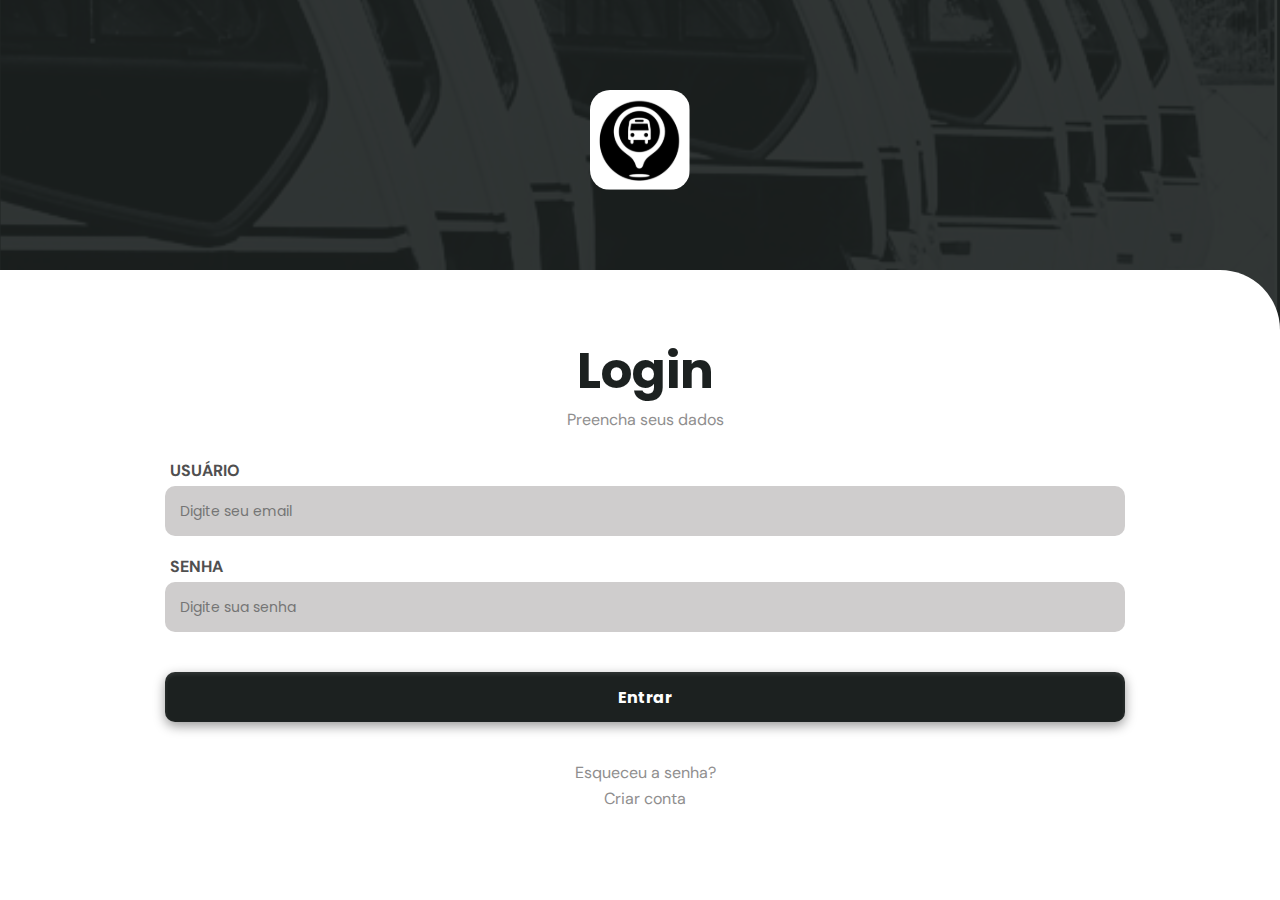
<file: BusyBus/index.html>
<!DOCTYPE html>
<html lang="pt-br">
<head>
    <meta charset="UTF-8">
    <meta name="viewport" content="width=device-width, initial-scale=1.0">
    <title>Tela Login</title>
    <link rel="stylesheet" href="css/login-style.css">
</head>
<body>
    <div class="conteinerBanner">
        <div class="bannerLogin">
            <div class="flexBanner">
                <div class="iconLogin"></div>
            </div>
        </div>
    </div>
    <div class="conteinerForm">
        <div class="formLogin">
            <div class="formHeader">
                <h1>Login</h1>
                <p>Preencha seus dados</p>
            </div>
            <div class="form">
                <div class="inputs">
                    <div class="row">
                        <label for="">Usuário</label>
                        <div class="inputDefault">
                            <input type="text" placeholder="Digite seu email" required>
                            <svg xmlns="http://www.w3.org/2000/svg" viewBox="0 0 512 512"><!--!Font Awesome Free 6.7.2 by @fontawesome - https://fontawesome.com License - https://fontawesome.com/license/free Copyright 2025 Fonticons, Inc.--><path d="M256 32c14.2 0 27.3 7.5 34.5 19.8l216 368c7.3 12.4 7.3 27.7 .2 40.1S486.3 480 472 480L40 480c-14.3 0-27.6-7.7-34.7-20.1s-7-27.8 .2-40.1l216-368C228.7 39.5 241.8 32 256 32zm0 128c-13.3 0-24 10.7-24 24l0 112c0 13.3 10.7 24 24 24s24-10.7 24-24l0-112c0-13.3-10.7-24-24-24zm32 224a32 32 0 1 0 -64 0 32 32 0 1 0 64 0z"/></svg>
                        </div>
                    </div>
                    <div class="row">
                        <label for="">Senha</label>
                        <div class="inputDefault">
                            <input type="password" placeholder="Digite sua senha" required>
                            <svg xmlns="http://www.w3.org/2000/svg" viewBox="0 0 512 512"><!--!Font Awesome Free 6.7.2 by @fontawesome - https://fontawesome.com License - https://fontawesome.com/license/free Copyright 2025 Fonticons, Inc.--><path d="M256 32c14.2 0 27.3 7.5 34.5 19.8l216 368c7.3 12.4 7.3 27.7 .2 40.1S486.3 480 472 480L40 480c-14.3 0-27.6-7.7-34.7-20.1s-7-27.8 .2-40.1l216-368C228.7 39.5 241.8 32 256 32zm0 128c-13.3 0-24 10.7-24 24l0 112c0 13.3 10.7 24 24 24s24-10.7 24-24l0-112c0-13.3-10.7-24-24-24zm32 224a32 32 0 1 0 -64 0 32 32 0 1 0 64 0z"/></svg>
                            <p>Usuário ou senha incorreto(s). Tente novamente</p>
                        </div>
                    </div>
                </div>
                <button>Entrar</button>
            </div>
        </div>
        <div class="help">
            <a href="">Esqueceu a senha?</a>
            <a href="views/createAcc.html">Criar conta</a>
        </div>
    </div>
</body>
</html>
</file>
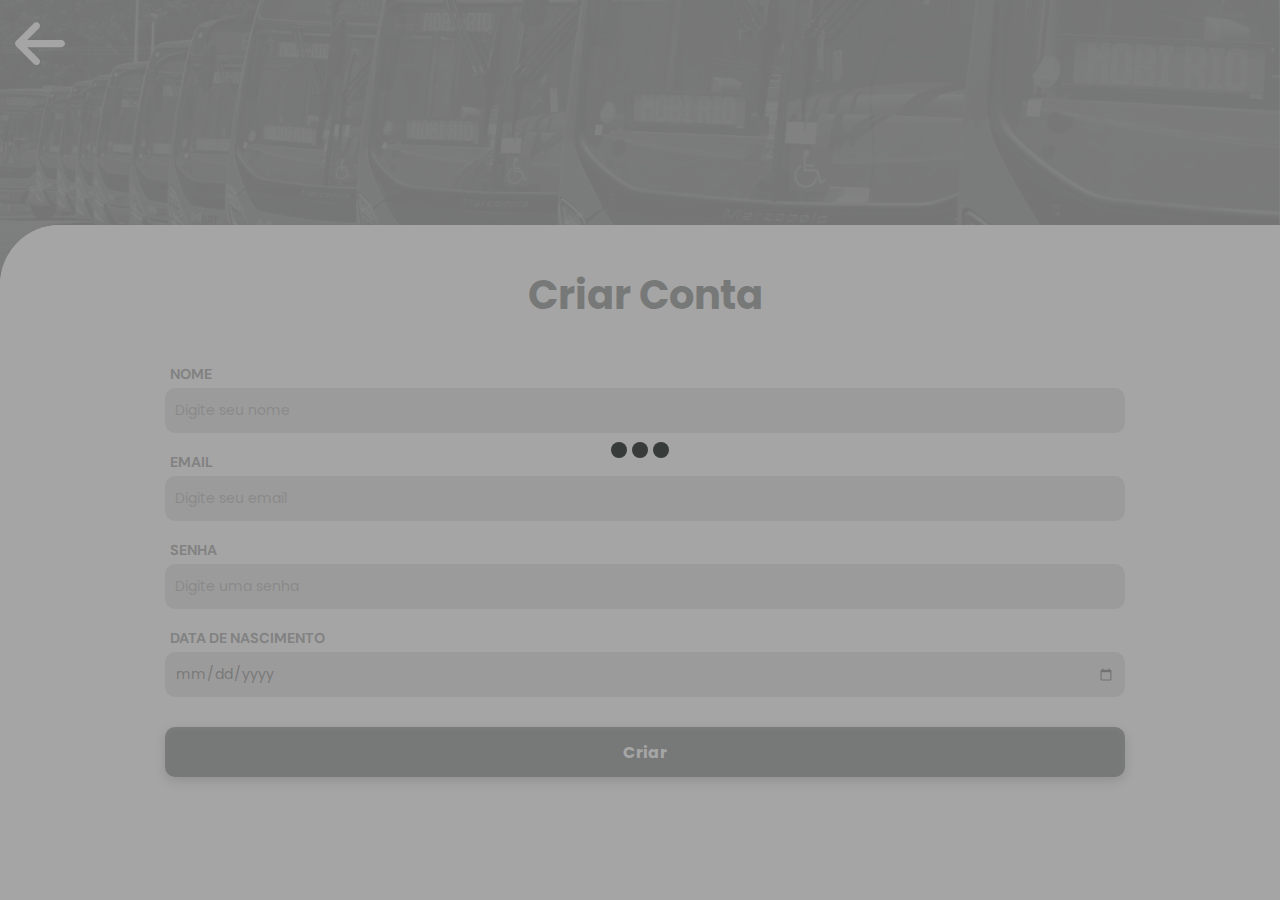
<file: BusyBus/design/createAcc.html>
<!DOCTYPE html>
<html lang="pt-br">
<head>
    <meta charset="UTF-8">
    <meta name="viewport" content="width=device-width, initial-scale=1.0">
    <title>Criar Conta</title>
    <link rel="stylesheet" href="css/createAcc-style.css">
</head>
<body class="load">
    <div class="overLoad"></div>
    <div class="loading">
        <div class="dot"></div>
        <div class="dot"></div>
        <div class="dot"></div>
    </div>
    <div class="backArrow">
       <a href="login.html"><svg xmlns="http://www.w3.org/2000/svg" viewBox="0 0 448 512"><!--!Font Awesome Free 6.7.2 by @fontawesome - https://fontawesome.com License - https://fontawesome.com/license/free Copyright 2025 Fonticons, Inc.--><path d="M9.4 233.4c-12.5 12.5-12.5 32.8 0 45.3l160 160c12.5 12.5 32.8 12.5 45.3 0s12.5-32.8 0-45.3L109.2 288 416 288c17.7 0 32-14.3 32-32s-14.3-32-32-32l-306.7 0L214.6 118.6c12.5-12.5 12.5-32.8 0-45.3s-32.8-12.5-45.3 0l-160 160z"/></svg></a>
    </div>
    <div class="conteinerBanner"></div>
    <div class="conteinerForm">
         <div class="conteinerForm">
        <div class="formLogin">
            <div class="formHeader">
                <h1>Criar Conta</h1>
            </div>
            <div class="form">
                <div class="row">
                    <label for="">Nome</label>
                    <input type="text" placeholder="Digite seu nome">
                </div>
                <div class="row">
                    <label for="">Email</label>
                    <input type="text" placeholder="Digite seu email">
                </div>
                <div class="row">
                    <label for="">Senha</label>
                    <input type="text" placeholder="Digite uma senha">
                </div>
                <div class="row">
                    <label for="">Data de Nascimento</label>
                    <input type="date"> 
                </div>
                <button>Criar</button>
            </div>
        </div>
    </div>
    </div>
</body>
</html>
</file>
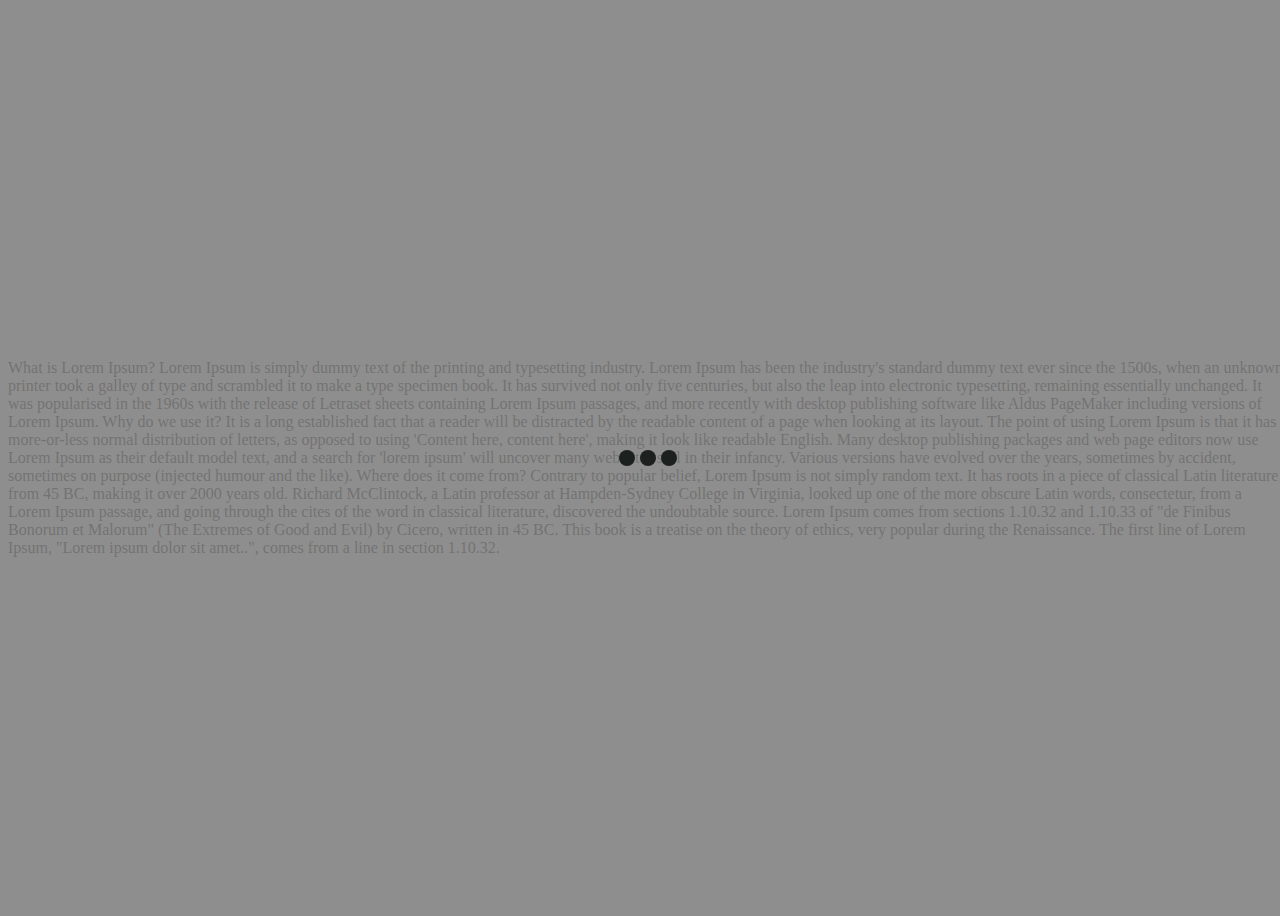
<file: BusyBus/design/loading.html>
<!DOCTYPE html>
<html lang="pt-br">
<head>
    <meta charset="UTF-8">
    <meta name="viewport" content="width=device-width, initial-scale=1.0">
    <title>Document</title>
    <link rel="stylesheet" href="css/loading.css">
</head>
<body class="load">
    <div class="overLoad"></div>
    <div class="loading">
        <div class="dot"></div>
        <div class="dot"></div>
        <div class="dot"></div>
    </div>
    <div>
        <p>What is Lorem Ipsum?
Lorem Ipsum is simply dummy text of the printing and typesetting industry. Lorem Ipsum has been the industry's standard dummy text ever since the 1500s, when an unknown printer took a galley of type and scrambled it to make a type specimen book. It has survived not only five centuries, but also the leap into electronic typesetting, remaining essentially unchanged. It was popularised in the 1960s with the release of Letraset sheets containing Lorem Ipsum passages, and more recently with desktop publishing software like Aldus PageMaker including versions of Lorem Ipsum.

Why do we use it?
It is a long established fact that a reader will be distracted by the readable content of a page when looking at its layout. The point of using Lorem Ipsum is that it has a more-or-less normal distribution of letters, as opposed to using 'Content here, content here', making it look like readable English. Many desktop publishing packages and web page editors now use Lorem Ipsum as their default model text, and a search for 'lorem ipsum' will uncover many web sites still in their infancy. Various versions have evolved over the years, sometimes by accident, sometimes on purpose (injected humour and the like).


Where does it come from?
Contrary to popular belief, Lorem Ipsum is not simply random text. It has roots in a piece of classical Latin literature from 45 BC, making it over 2000 years old. Richard McClintock, a Latin professor at Hampden-Sydney College in Virginia, looked up one of the more obscure Latin words, consectetur, from a Lorem Ipsum passage, and going through the cites of the word in classical literature, discovered the undoubtable source. Lorem Ipsum comes from sections 1.10.32 and 1.10.33 of "de Finibus Bonorum et Malorum" (The Extremes of Good and Evil) by Cicero, written in 45 BC. This book is a treatise on the theory of ethics, very popular during the Renaissance. The first line of Lorem Ipsum, "Lorem ipsum dolor sit amet..", comes from a line in section 1.10.32.</p>
    </div>
</body>
</html>
</file>
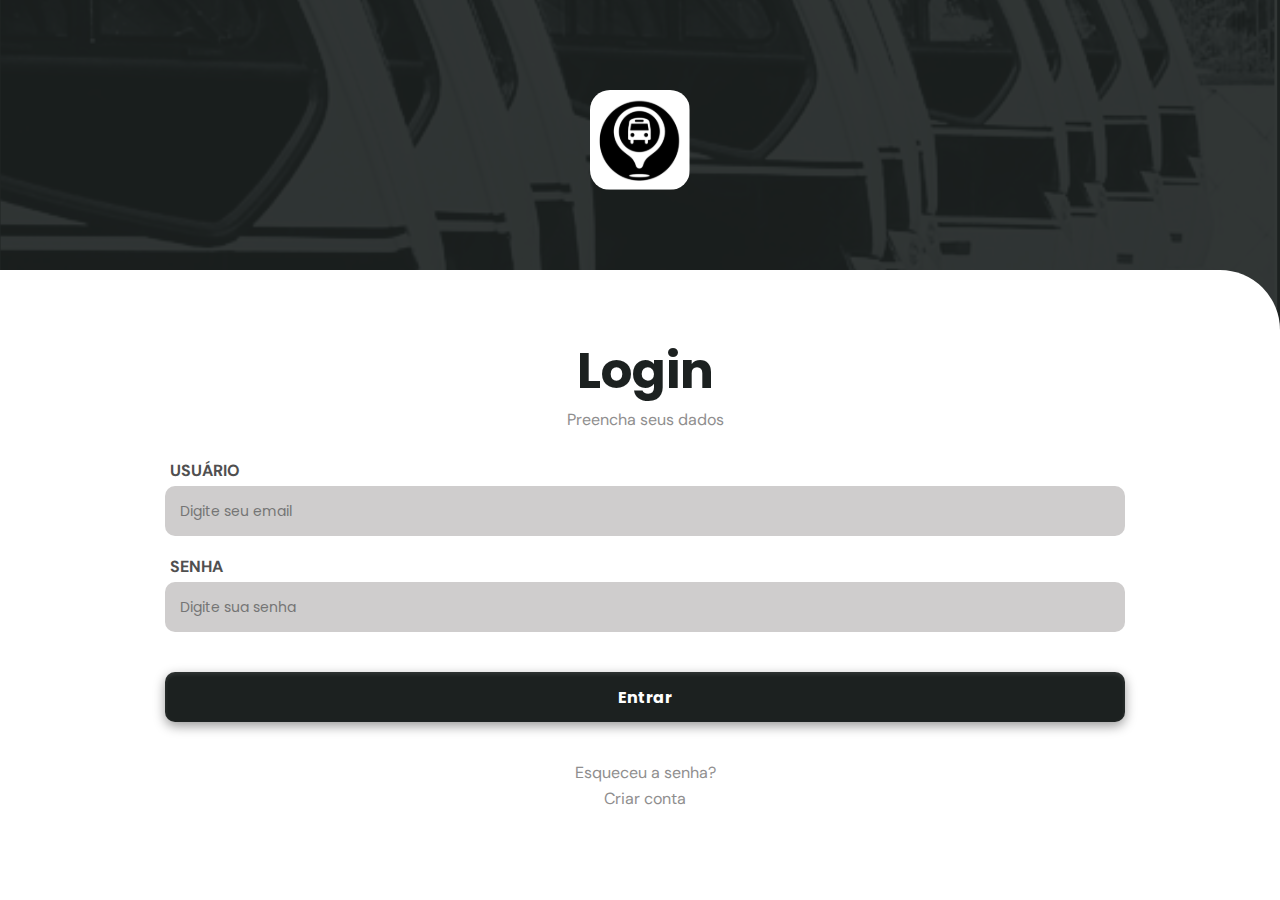
<file: BusyBus/design/login.html>
<!DOCTYPE html>
<html lang="pt-br">
<head>
    <meta charset="UTF-8">
    <meta name="viewport" content="width=device-width, initial-scale=1.0">
    <title>Tela Login</title>
    <link rel="stylesheet" href="css/login-style.css">
</head>
<body>
    <div class="conteinerBanner">
        <div class="bannerLogin">
            <div class="flexBanner">
                <div class="iconLogin"></div>
            </div>
        </div>
    </div>
    <div class="conteinerForm">
        <div class="formLogin">
            <div class="formHeader">
                <h1>Login</h1>
                <p>Preencha seus dados</p>
            </div>
            <div class="form">
                <div class="row">
                    <label for="">Usuário</label>
                    <div class="inputDefault">
                        <input type="text" placeholder="Digite seu email" required>
                        <svg xmlns="http://www.w3.org/2000/svg" viewBox="0 0 512 512"><!--!Font Awesome Free 6.7.2 by @fontawesome - https://fontawesome.com License - https://fontawesome.com/license/free Copyright 2025 Fonticons, Inc.--><path d="M256 32c14.2 0 27.3 7.5 34.5 19.8l216 368c7.3 12.4 7.3 27.7 .2 40.1S486.3 480 472 480L40 480c-14.3 0-27.6-7.7-34.7-20.1s-7-27.8 .2-40.1l216-368C228.7 39.5 241.8 32 256 32zm0 128c-13.3 0-24 10.7-24 24l0 112c0 13.3 10.7 24 24 24s24-10.7 24-24l0-112c0-13.3-10.7-24-24-24zm32 224a32 32 0 1 0 -64 0 32 32 0 1 0 64 0z"/></svg>
                    </div>
                </div>
                <div class="row">
                    <label for="">Senha</label>
                    <div class="inputDefault">
                        <input type="password" placeholder="Digite sua senha" required>
                        <svg xmlns="http://www.w3.org/2000/svg" viewBox="0 0 512 512"><!--!Font Awesome Free 6.7.2 by @fontawesome - https://fontawesome.com License - https://fontawesome.com/license/free Copyright 2025 Fonticons, Inc.--><path d="M256 32c14.2 0 27.3 7.5 34.5 19.8l216 368c7.3 12.4 7.3 27.7 .2 40.1S486.3 480 472 480L40 480c-14.3 0-27.6-7.7-34.7-20.1s-7-27.8 .2-40.1l216-368C228.7 39.5 241.8 32 256 32zm0 128c-13.3 0-24 10.7-24 24l0 112c0 13.3 10.7 24 24 24s24-10.7 24-24l0-112c0-13.3-10.7-24-24-24zm32 224a32 32 0 1 0 -64 0 32 32 0 1 0 64 0z"/></svg>
                        <p>Usuário ou senha incorreto(s). Tente novamente</p>
                    </div>
                </div>
                <button>Entrar</button>
            </div>
        </div>
        <div class="help">
            <a href="">Esqueceu a senha?</a>
            <a href="createAcc.html">Criar conta</a>
        </div>
    </div>
</body>
</html>
</file>
<file: BusyBus/css/login-style.css>
@import url('https://fonts.googleapis.com/css2?family=Poppins:ital,wght@0,100;0,200;0,300;0,400;0,500;0,600;0,700;0,800;0,900;1,100;1,200;1,300;1,400;1,500;1,600;1,700;1,800;1,900&display=swap');

@import url('https://fonts.googleapis.com/css2?family=DM+Sans:ital,opsz,wght@0,9..40,100..1000;1,9..40,100..1000&family=Poppins:ital,wght@0,100;0,200;0,300;0,400;0,500;0,600;0,700;0,800;0,900;1,100;1,200;1,300;1,400;1,500;1,600;1,700;1,800;1,900&display=swap');

* {
    box-sizing: border-box;
    padding: 0;
    margin: 0;
    font-family: 'Poppins', sans-serif;
    font-size: 1rem;
}

body {
    width: 100%;
    height: 100dvh;
    background-color: #1c2120;
    position: relative;
}

.conteinerBanner {
    width: 100vw;
    height: clamp(30vh, 40vh, 45vh);
    position: absolute;
    top: 0;
    left: 0;
}

.bannerLogin {
    width: 100%;
    height: 100%;
    position: relative;
    overflow: hidden;
}

.bannerLogin::before {
    content: "";
    position: absolute;
    inset: 0;
    background-image: url("../imgs/bannerlogin.svg");
    background-repeat: no-repeat;
    background-size: cover;
    background-position: center;
    opacity: 0.1;
    z-index: 0;
}

.bannerLogin > * {
    position: relative;
    z-index: 1;
}

.flexBanner {
    width: 100%;
    height: 100%;
    display: flex;
    justify-content: center;
    align-items: center;
}

.iconLogin {
    width: clamp(70px, 100px, 110px);
    height: clamp(70px, 100px, 110px);
    background-image: url("../imgs/busyBusIcon.svg");
    background-repeat: no-repeat;
    background-position: center;
    background-size: cover;
    border-radius: 20px;
    margin-bottom: clamp(40px, 10vh, 80px);
}

.conteinerForm {
    width: 100%;
    min-height: clamp(60vh, 70vh, 80vh);
    padding: clamp(20px, 4vh, 40px) 10px clamp(20px, 5vh, 30px) 20px;
    background-color: #fff;
    position: absolute;
    bottom: 0;
    left: 0;
    border-radius: 0 60px 0 0;
    z-index: 999;
}

.formLogin {
    width: 100%;
    display: flex;
    flex-direction: column;
    justify-content: center;
    align-items: center;
    padding: clamp(20px, 3vh, 40px) 10px clamp(25px, 5vh, 40px) 10px;
}

.formHeader {
    margin-bottom: clamp(20px, 5vh, 30px);
}

.formHeader h1 {
    font-size: clamp(40px, 5vw, 50px);
    font-weight: bold;
    color: #1c2120;
    text-align: center;
}

.formHeader p {
    font-family: 'DM Sans', sans-serif;
    font-size: clamp(14px, 1.8vh, 16px);
    color: #8f8e8e;
}

.form .row {
    display: flex;
    flex-direction: column;
    gap: 5px;
    margin-bottom: 20px;
    width: 75vw;
}

.row label {
    font-family: 'DM Sans', sans-serif;
    text-transform: uppercase;
    font-size: clamp(14px, 1.8vh, 16px);
    font-weight: bold;
    color: #504f4f;
    margin-left: 5px;
}

input {
    font-size: 14px;
}

.row .inputDefault {
    width: 100%;
    height: clamp(38px, 6vh, 50px);
}

.inputDefault svg {
    display: none;
}

.inputDefault p {
    display: none;
}

.row .inputError {
    width: 100%;
    height: clamp(38px, 6vh, 50px);
    position: relative;
}

.row input:focus {
    border: 1px solid #1c2120;
    outline: none;
}

.inputDefault input {
    width: 100%;
    background-color: #cfcdcd;
    color: #1c2120;
    height: clamp(38px, 6vh, 50px);
    border: none;
    border-radius: 10px;
    box-shadow: none;
    padding: 5px 15px;
    transition: all 500ms;
}

.inputError input {
    width: 100%;
    border: 1px solid #ed1c24;
    background-color: #cfcdcd;
    color: #ed1c24;
    height: clamp(38px, 6vh, 50px);
    border-radius: 10px;
    box-shadow: none;
    padding: 5px 30px 5px 15px;
    transition: all 500ms;
}

.inputError svg {
    position: absolute;
    width: clamp(20px, 3.5vh, 25px);
    fill: red;
    top: clamp(7px, 1vh, 10px);
    right: 10px;
}

.inputError p {
    font-size: clamp(11px, 2vw, 13px);
    color: #ed1c24;
    text-align: left;
    margin: 5px 0 0 3px;
}


button {
    width: 100%;
    height: clamp(42px, 6vh, 50px);
    background-color: #1c2120;
    font-size: clamp(15px, 1.8vh, 16px);
    font-weight: bold;
    color: #fff;
    border: none;
    border-radius: 10px;
    box-shadow: none;
    margin-top: 20px;
    box-shadow: 0 4px 12px rgba(0, 0, 0, 0.4), 
              0 2px 4px rgba(255, 255, 255, 0.1) inset;
    transition: all 0.3s ease;
}

.help {
    display: flex;
    flex-direction: column;
    align-items: center;
    gap: 5px;
}

.help a {
    font-family: 'DM Sans', sans-serif;
    font-size: clamp(14px, 1.8vh, 16px);
    color: #8f8e8e;
    text-decoration: none;
}
</file>
<file: BusyBus/design/css/createAcc-style.css>
@import url('https://fonts.googleapis.com/css2?family=Poppins:ital,wght@0,100;0,200;0,300;0,400;0,500;0,600;0,700;0,800;0,900;1,100;1,200;1,300;1,400;1,500;1,600;1,700;1,800;1,900&display=swap');

@import url('https://fonts.googleapis.com/css2?family=DM+Sans:ital,opsz,wght@0,9..40,100..1000;1,9..40,100..1000&family=Poppins:ital,wght@0,100;0,200;0,300;0,400;0,500;0,600;0,700;0,800;0,900;1,100;1,200;1,300;1,400;1,500;1,600;1,700;1,800;1,900&display=swap');

* {
    box-sizing: border-box;
    padding: 0;
    margin: 0;
    font-family: 'Poppins', sans-serif;
    font-size: 1rem;
}

body {
    width: 100%;
    height: 100dvh;
    background-color: #1c2120;
    position: relative;
}

.backArrow {
    position: absolute;
    margin: 10px 0 0 5px;
    width: clamp(40px, 5vw, 60px);
    height: clamp(50px, 7vh, 70px);
    top: 0;
    left: 0;
    z-index: 999;
}

.backArrow svg {
    margin: 5px 0 0 10px;
    fill: white;
}

a:active {
    background-color: transparent;
}

.conteinerBanner {
    background-image: url("../imgs/bannerCreateAcc.svg");
    background-size: cover;
    background-position: center;
    width: 100%;
    height: clamp(20vh, 30vh, 35vh);
    opacity: 0.6;
    position: absolute;
    top: 0;
    left: 0;
}

.conteinerForm {
    width: 100%;
    min-height: clamp(60vh, 75vh, 80vh);
    padding: clamp(15px, 2.5vh, 20px) 10px clamp(25px, 5vh, 30px) 20px;
    background-color: #fff;
    position: absolute;
    bottom: 0;
    left: 0;
    border-radius: 60px 0 0 0;
    z-index: 999;
}

.formLogin {
    width: 100%;
    display: flex;
    flex-direction: column;
    justify-content: center;
    align-items: center;
    padding: clamp(15px, 3vh, 20px) 10px clamp(25px, 5vh, 40px) 10px;
}

.formHeader {
    margin-bottom: clamp(25px, 5vh, 40px);
}

.formHeader h1 {
    font-size: clamp(30px, 5vw, 40px);
    font-weight: bold;
    color: #1c2120;
    text-align: center;
}

.form .row {
    display: flex;
    flex-direction: column;
    gap: 5px;
    margin-bottom: 20px;
    width: 75vw;
}

.row label {
    font-family: 'DM Sans', sans-serif;
    text-transform: uppercase;
    font-size: 0.9rem;
    font-weight: bold;
    color: #504f4f;
    margin-left: 5px;
}

.row input {
    background-color: #cfcdcd;
    height: clamp(38px, 5.5vh, 45px);
    font-size: 14px;
    color: #1c2120;
    border: none;
    border-radius: 10px;
    padding: 5px 10px;
    transition: all 500ms;
}

.row input:focus {
    border: 1px solid #1c2120;
    outline: none;
}

button {
    width: 100%;
    height: clamp(42px, 6vh, 50px);
    background-color: #1c2120;
    font-size: clamp(15px, 1.8vh, 16px);
    font-weight: bold;
    color: #fff;
    border: none;
    border-radius: 10px;
    box-shadow: none;
    margin-top: 10px;
    box-shadow: 0 4px 12px rgba(0, 0, 0, 0.4), 
              0 2px 4px rgba(255, 255, 255, 0.1) inset;
    transition: all 0.3s ease;
}

/* Esconde inicialmente */
body.default .overLoad,
body.default .loading {
    opacity: 0;
    visibility: hidden;
    transition: opacity 0.5s ease, visibility 0.5s ease;
    pointer-events: none; /* impede clique */
}

/* Quando ativa com body.load */
body.load .overLoad,
body.load .loading {
    opacity: 0.8;
    visibility: visible;
    pointer-events: auto;
}

/* Estilo da camada escura */
body.load .overLoad {
    position: absolute;
    background-color: #8f8e8e;
    width: 100%;
    height: 100%;
    z-index: 9999;
}

/* Estilo do conteúdo central (ex: animação de loading) */
body.load .loading {
    position: absolute;
    display: flex;
    align-items: center;
    justify-content: center;
    gap: 5px;
    width: 100%;
    height: 100%;
    z-index: 99999;
}

.dot {
    width: 16px;
    height: 16px;
    border-radius: 50%;
    background: #1c2120;
    animation: bounce 0.6s infinite ease-in-out;
}

.dot:nth-child(2) {
    animation-delay: 0.2s;
}

.dot:nth-child(3) {
    animation-delay: 0.4s;
}

@keyframes bounce {
    0%, 80%, 100% {
    transform: translateY(0);
    }
    40% {
    transform: translateY(-20px);
    }
}
</file>
<file: BusyBus/design/css/loading.css>
body {
      background-color: #8f8e8e;
      display: flex;
      justify-content: center;
      align-items: center;
      width: 100vw;
      height: 100vh;
    }

    body.load {
        position: relative;
        width: 100vw;
        height: 100vh;
        overflow: hidden;
    }

    .overLoad {
        position: absolute;
        background-color: #8f8e8e;
        opacity: 0.8;
        width: 100%;
        height: 100%;
        transition: all 0.5s;
    }

    .loading {
        position: absolute;
        display: flex;
        align-items: center;
        justify-content: center;
        gap: 5px;
        width: 100%;
        height: 100%;
        transition: all 0.5s;
    }

    .dot {
      width: 16px;
      height: 16px;
      border-radius: 50%;
      background: #1c2120;
      animation: bounce 0.6s infinite ease-in-out;
    }

    .dot:nth-child(2) {
      animation-delay: 0.2s;
    }

    .dot:nth-child(3) {
      animation-delay: 0.4s;
    }

    @keyframes bounce {
      0%, 80%, 100% {
        transform: translateY(0);
      }
      40% {
        transform: translateY(-20px);
      }
    }
</file>
<file: BusyBus/design/css/login-style.css>
@import url('https://fonts.googleapis.com/css2?family=Poppins:ital,wght@0,100;0,200;0,300;0,400;0,500;0,600;0,700;0,800;0,900;1,100;1,200;1,300;1,400;1,500;1,600;1,700;1,800;1,900&display=swap');

@import url('https://fonts.googleapis.com/css2?family=DM+Sans:ital,opsz,wght@0,9..40,100..1000;1,9..40,100..1000&family=Poppins:ital,wght@0,100;0,200;0,300;0,400;0,500;0,600;0,700;0,800;0,900;1,100;1,200;1,300;1,400;1,500;1,600;1,700;1,800;1,900&display=swap');

* {
    box-sizing: border-box;
    padding: 0;
    margin: 0;
    font-family: 'Poppins', sans-serif;
    font-size: 1rem;
}

body {
    width: 100%;
    height: 100dvh;
    background-color: #1c2120;
    position: relative;
}

.conteinerBanner {
    width: 100vw;
    height: clamp(30vh, 40vh, 45vh);
    position: absolute;
    top: 0;
    left: 0;
}

.bannerLogin {
    width: 100%;
    height: 100%;
    position: relative;
    overflow: hidden;
}

.bannerLogin::before {
    content: "";
    position: absolute;
    inset: 0;
    background-image: url("../imgs/bannerlogin.svg");
    background-repeat: no-repeat;
    background-size: cover;
    background-position: center;
    opacity: 0.1;
    z-index: 0;
}

.bannerLogin > * {
    position: relative;
    z-index: 1;
}

.flexBanner {
    width: 100%;
    height: 100%;
    display: flex;
    justify-content: center;
    align-items: center;
}

.iconLogin {
    width: clamp(70px, 100px, 110px);
    height: clamp(70px, 100px, 110px);
    background-image: url("../imgs/busyBusIcon.svg");
    background-repeat: no-repeat;
    background-position: center;
    background-size: cover;
    border-radius: 20px;
    margin-bottom: clamp(40px, 10vh, 80px);
}

.conteinerForm {
    width: 100%;
    min-height: clamp(60vh, 70vh, 80vh);
    padding: clamp(20px, 4vh, 40px) 10px clamp(20px, 5vh, 30px) 20px;
    background-color: #fff;
    position: absolute;
    bottom: 0;
    left: 0;
    border-radius: 0 60px 0 0;
    z-index: 999;
}

.formLogin {
    width: 100%;
    display: flex;
    flex-direction: column;
    justify-content: center;
    align-items: center;
    padding: clamp(20px, 3vh, 40px) 10px clamp(25px, 5vh, 40px) 10px;
}

.formHeader {
    margin-bottom: clamp(20px, 5vh, 30px);
}

.formHeader h1 {
    font-size: clamp(40px, 5vw, 50px);
    font-weight: bold;
    color: #1c2120;
    text-align: center;
}

.formHeader p {
    font-family: 'DM Sans', sans-serif;
    font-size: clamp(14px, 1.8vh, 16px);
    color: #8f8e8e;
}

.form .row {
    display: flex;
    flex-direction: column;
    gap: 5px;
    margin-bottom: 20px;
    width: 75vw;
}

.row label {
    font-family: 'DM Sans', sans-serif;
    text-transform: uppercase;
    font-size: clamp(14px, 1.8vh, 16px);
    font-weight: bold;
    color: #504f4f;
    margin-left: 5px;
}

input {
    font-size: 14px;
}

.row .inputDefault {
    width: 100%;
    height: clamp(38px, 6vh, 50px);
}

.inputDefault svg {
    display: none;
}

.inputDefault p {
    display: none;
}

.row .inputError {
    width: 100%;
    height: clamp(38px, 6vh, 50px);
    position: relative;
}

.row input:focus {
    border: 1px solid #1c2120;
    outline: none;
}

.inputDefault input {
    width: 100%;
    background-color: #cfcdcd;
    color: #1c2120;
    height: clamp(38px, 6vh, 50px);
    border: none;
    border-radius: 10px;
    box-shadow: none;
    padding: 5px 15px;
    transition: all 500ms;
}

.inputError input {
    width: 100%;
    border: 1px solid #ed1c24;
    background-color: #cfcdcd;
    color: #ed1c24;
    height: clamp(38px, 6vh, 50px);
    border-radius: 10px;
    box-shadow: none;
    padding: 5px 30px 5px 15px;
    transition: all 500ms;
}

.inputError svg {
    position: absolute;
    width: clamp(20px, 3.5vh, 25px);
    fill: red;
    top: clamp(7px, 1vh, 10px);
    right: 10px;
}

.inputError p {
    font-size: clamp(11px, 2vw, 13px);
    color: #ed1c24;
    text-align: left;
    margin: 5px 0 0 3px;
}


button {
    width: 100%;
    height: clamp(42px, 6vh, 50px);
    background-color: #1c2120;
    font-size: clamp(15px, 1.8vh, 16px);
    font-weight: bold;
    color: #fff;
    border: none;
    border-radius: 10px;
    box-shadow: none;
    margin-top: 20px;
    box-shadow: 0 4px 12px rgba(0, 0, 0, 0.4), 
              0 2px 4px rgba(255, 255, 255, 0.1) inset;
    transition: all 0.3s ease;
}

.help {
    display: flex;
    flex-direction: column;
    align-items: center;
    gap: 5px;
}

.help a {
    font-family: 'DM Sans', sans-serif;
    font-size: clamp(14px, 1.8vh, 16px);
    color: #8f8e8e;
    text-decoration: none;
}
</file>
